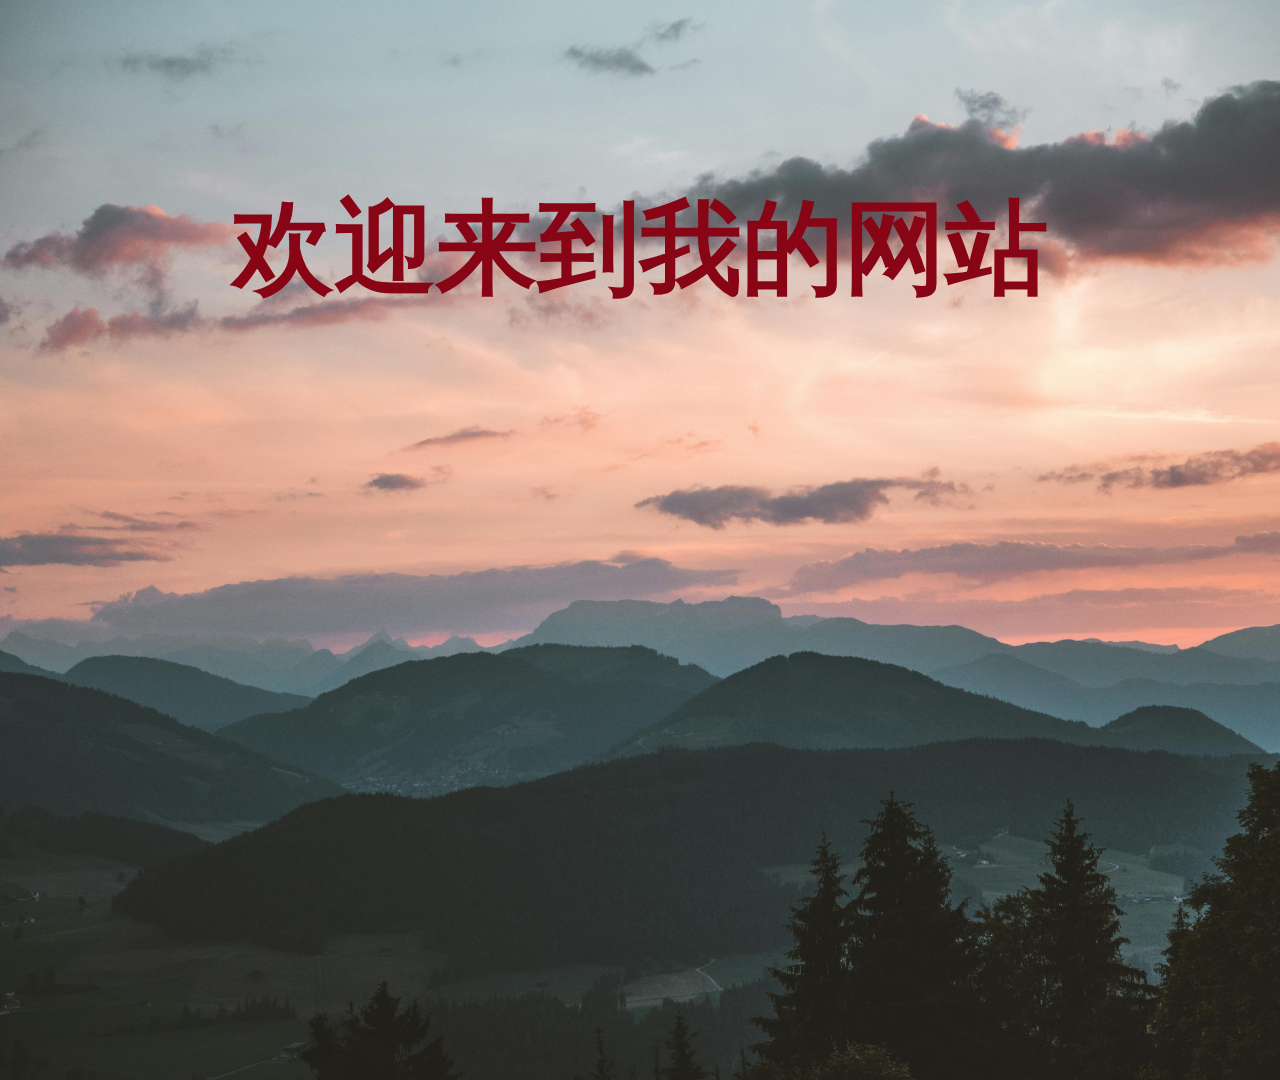
<file: index.html>
<!DOCTYPE html>
<html lang="en">
  <head>
    <meta charset="UTF-8" />
    <meta name="viewport" content="width=device-width, initial-scale=1.0" />
    <title>我的第一个网站</title>
    <link rel="stylesheet" href="styles.css" />
    <style>

      h1
      {
        color: #870514;
      }

      @keyframes scaleIn {
        0% {
          transform: scale(3); 
          opacity: 0; 
        }
        100% {
          transform: scale(1); 
          opacity: 1;
        }
      }
      .welcome-text {
        animation: scaleIn 2s ease-out; 
        font-size: 3.2rem; 
        text-align: center; 
        margin-top: 20vh;
      }
      body {
        font-family: "Brush Script MT", cursive, sans-serif;
      }
    </style>
  </head>
  <body>
    <div class="welcome-text">
    <h1>欢迎来到我的网站</h1>
  </body>
</html>
</file>
<file: styles.css>
body {
  background-image: url("pexels-stywo-1261728.jpg"); /* 设置背景图片 */
  background-size: cover; /* 使图片覆盖整个页面 */
  background-position: center center; /* 图片居中 */
  background-repeat: no-repeat; /* 不重复显示背景图 */
  color: rgb(250, 247, 247); /* 设置文字颜色 */
  font-family: Arial, sans-serif; /* 设置字体 */
  height: 100vh; /* 使背景图充满整个页面 */
  margin: 0; /* 去除默认的外边距 */
}
</file>
